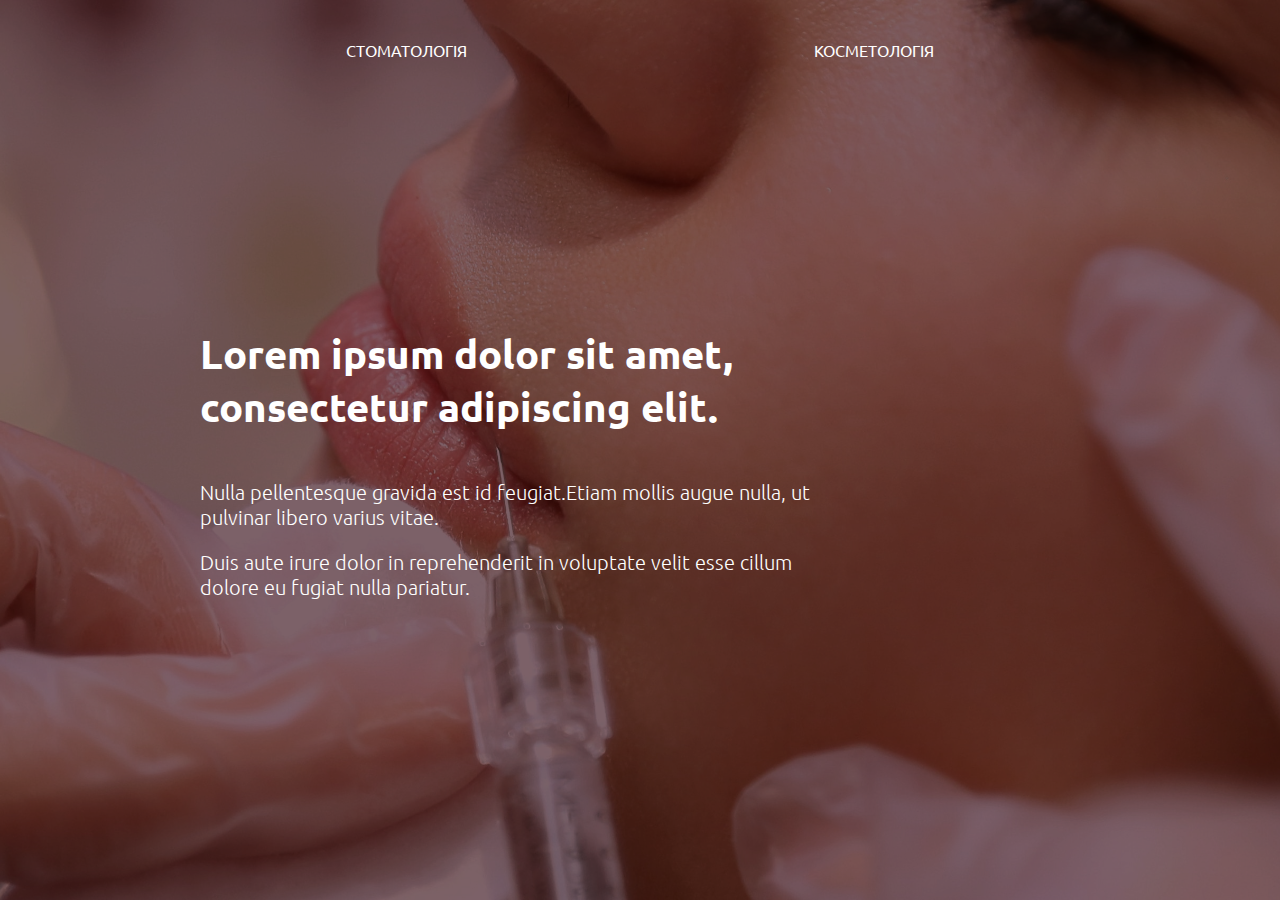
<file: cosmetology.html>
<!DOCTYPE html>
<html lang="en">

<head>
    <meta charset="UTF-8">
    <meta name="viewport" content="width=device-width, initial-scale=1.0">
    <link href="https://cdn.jsdelivr.net/npm/bootstrap@5.3.1/dist/css/bootstrap.min.css" rel="stylesheet"
        integrity="sha384-4bw+/aepP/YC94hEpVNVgiZdgIC5+VKNBQNGCHeKRQN+PtmoHDEXuppvnDJzQIu9" crossorigin="anonymous">
    <link rel="stylesheet" href="css/style.css" />
    <link rel="stylesheet" href="css/text.css" />
    <link rel="stylesheet" href="css/colors.css" />
    <link rel="stylesheet" href="css/cosmetology.css" />
    <title>Cosmetology</title>
</head>

<body>
    <div class="initial-section">
        <header class="desktop-header" locale-section-key="header">
            <a href="#" class="header-item">
                <!--*лого*-->
            </a>
            <a href="stomatology.html" locale-key="stomatology" class="header-item">
                <p class="paragraph-1 fw-bold">Стоматологія</p>
            </a>
            <a href="cosmetology.html" locale-key="stomatology" class="header-item">
                <p class="paragraph-1 fw-bold">Косметологія</p>
            </a>
            <div><!--localization--></div>
        </header>
        <div class="content">
            <h1 class="text-white w-75">Lorem ipsum dolor sit amet, consectetur adipiscing elit. </h1>
            <p class="paragraph-2 text-white">
                Nulla pellentesque gravida est id feugiat.Etiam mollis augue nulla, ut pulvinar libero varius vitae.
            </p>
            <p class="paragraph-2 text-white">
                Duis aute irure dolor in reprehenderit in voluptate velit esse cillum dolore eu fugiat
                nulla pariatur.
            </p>
        </div>
    </div>

    <script src="https://cdn.jsdelivr.net/npm/bootstrap@5.3.1/dist/js/bootstrap.bundle.min.js"
        integrity="sha384-HwwvtgBNo3bZJJLYd8oVXjrBZt8cqVSpeBNS5n7C8IVInixGAoxmnlMuBnhbgrkm"
        crossorigin="anonymous"></script>
</body>

</html>
</file>
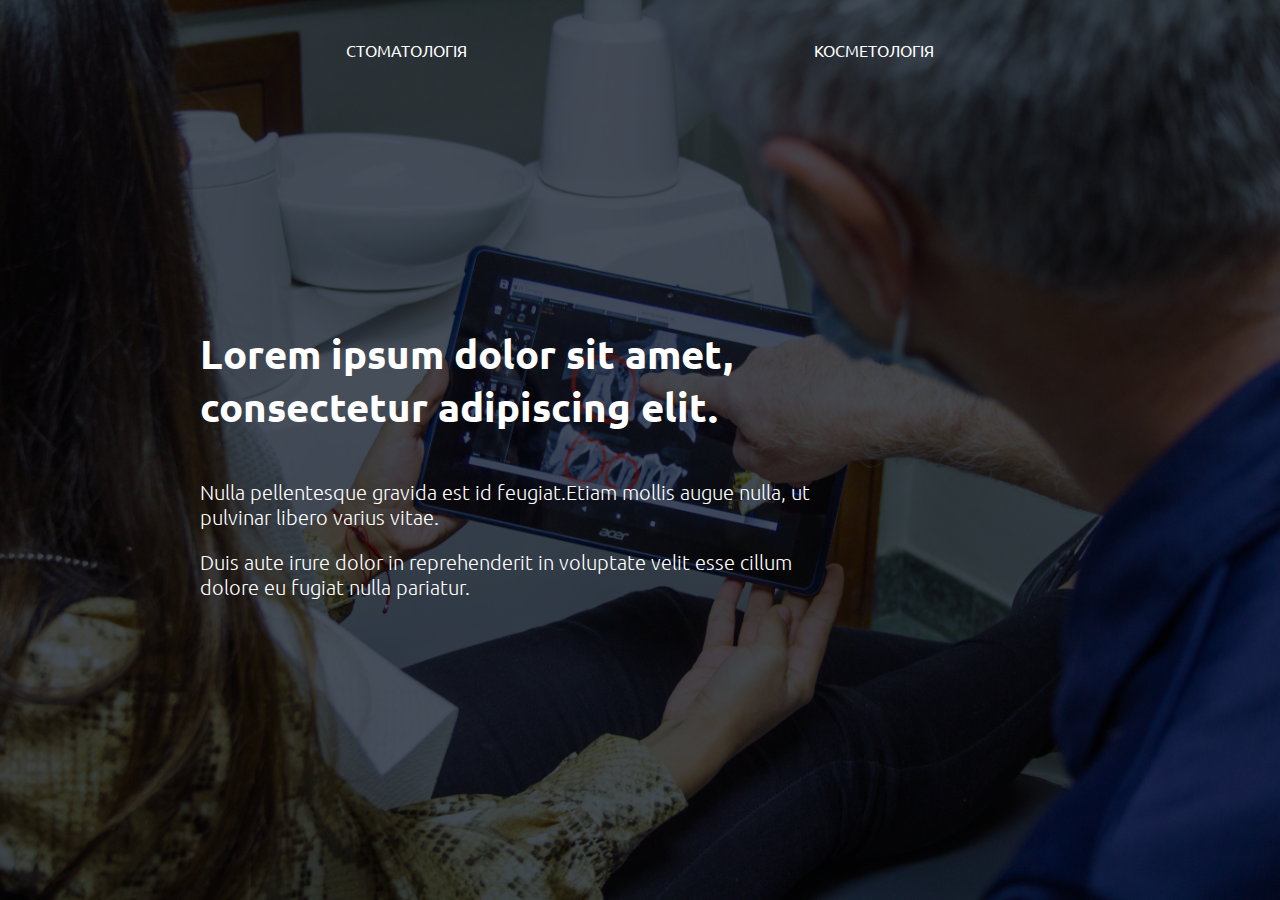
<file: stomatology.html>
<!DOCTYPE html>
<html lang="en">

<head>
    <meta charset="UTF-8">
    <meta name="viewport" content="width=device-width, initial-scale=1.0">
    <link href="https://cdn.jsdelivr.net/npm/bootstrap@5.3.1/dist/css/bootstrap.min.css" rel="stylesheet"
        integrity="sha384-4bw+/aepP/YC94hEpVNVgiZdgIC5+VKNBQNGCHeKRQN+PtmoHDEXuppvnDJzQIu9" crossorigin="anonymous">
    <link rel="stylesheet" href="css/style.css" />
    <link rel="stylesheet" href="css/text.css" />
    <link rel="stylesheet" href="css/colors.css" />
    <link rel="stylesheet" href="css/stomatology.css" />
    <title>Stomatology</title>
</head>

<body>
    <div class="initial-section">
        <header class="desktop-header" locale-section-key="header">
            <a href="#" class="header-item">
                <!--*лого*-->
            </a>
            <a href="stomatology.html" locale-key="stomatology" class="header-item">
                <p class="paragraph-1 fw-bold">Стоматологія</p>
            </a>
            <a href="cosmetology.html" locale-key="stomatology" class="header-item">
                <p class="paragraph-1 fw-bold">Косметологія</p>
            </a>
            <div><!--localization--></div>
        </header>
        <div class="content">
            <h1 class="text-white w-75">Lorem ipsum dolor sit amet, consectetur adipiscing elit. </h1>
            <p class="paragraph-2 text-white">
                Nulla pellentesque gravida est id feugiat.Etiam mollis augue nulla, ut pulvinar libero varius vitae.
            </p>
            <p class="paragraph-2 text-white">
                Duis aute irure dolor in reprehenderit in voluptate velit esse cillum dolore eu fugiat
                nulla pariatur.
            </p>
        </div>
    </div>

    <script src="https://cdn.jsdelivr.net/npm/bootstrap@5.3.1/dist/js/bootstrap.bundle.min.js"
        integrity="sha384-HwwvtgBNo3bZJJLYd8oVXjrBZt8cqVSpeBNS5n7C8IVInixGAoxmnlMuBnhbgrkm"
        crossorigin="anonymous"></script>
</body>

</html>
</file>
<file: css/style.css>
@import url("https://fonts.googleapis.com/css2?family=Ubuntu:wght@300;400;500;700&display=swap");
body {
  font-family: "Ubuntu";
}

a {
  text-decoration: none;
  color: unset;
}

.desktop-header {
  display: flex;
  align-items: center;
  justify-content: space-between;
  height: 100px;
  width: 100%;
  position: absolute;
  text-transform: uppercase;
}

.initial-section {
  height: 100vh;
  background: radial-gradient(50% 50% at 50% 50%, #F2F4FD 0%, #F2F4FD 100%);
  position: relative;
}
.initial-section .content {
  height: 100%;
  align-items: center;
  justify-content: space-between;
}

.text-section {
  padding-left: 140px;
  display: flex;
  flex-direction: column;
  justify-content: center;
  height: 100%;
  width: 40%;
}
.text-section p {
  margin-top: 30px;
}

.image-section {
  width: 50%;
  align-self: flex-end;
}
.image-section img {
  width: 100%;
}

.about-us-section {
  padding: 80px 0;
}
.about-us-section .headline {
  margin-bottom: 40px;
  text-transform: uppercase;
}
.about-us-section .image-section {
  display: flex;
  width: 60%;
}
.about-us-section .image-section img {
  width: 500px;
  margin: auto;
}

.carousel-section {
  height: 600px;
  overflow: hidden;
}
.carousel-section .carousel-item {
  height: 100%;
}
.carousel-section .carousel {
  height: 100%;
}

.team-section {
  padding: 80px 140px;
}
.team-section .headline {
  text-transform: uppercase;
}
.team-section h2 {
  margin-bottom: 60px;
}
.team-section .team {
  display: grid;
  grid-template-columns: 25% 25% 25% 25%;
  row-gap: 60px;
}
.team-section .team .team-member .team-member-img {
  border-radius: 25px 25px 0 0;
  height: 200px;
  width: 250px;
  overflow-y: hidden;
}
.team-section .team .team-member .team-member-img img {
  width: 100%;
}
.team-section .team .team-member .name {
  margin: 5px 0 1px;
}

footer {
  padding: 35px 140px;
  display: flex;
  justify-content: space-between;
  align-items: center;
}
footer .social-media {
  margin-top: 25px;
  align-items: center;
  width: 50%;
}
footer .social-media a {
  margin-right: 7px;
}
footer .info {
  display: flex;
}
footer .info .info-column:first-of-type {
  margin-right: 65px;
}
footer .info .info-item {
  display: flex;
  align-items: flex-start;
}
footer .info .info-item .text {
  margin: 5px 0 0 10px;
}
footer .info hr {
  width: 85px;
  margin: 25px auto;
}/*# sourceMappingURL=style.css.map */
</file>
<file: css/text.css>
h1 {
  font-size: 40px;
  font-weight: 700;
}

h2 {
  font-size: 24px;
  font-weight: 700;
}

p {
  margin: 0;
}

p.paragraph-1 {
  font-size: 16px;
}

p.paragraph-2 {
  font-size: 20px;
  font-weight: 300;
}

p.paragraph-3 {
  font-size: 30px;
}

p.paragraph-4 {
  font-size: 13px;
}

p.paragraph-5 {
  font-size: 18px;
}

p.display-1 {
  font-size: 45px;
}/*# sourceMappingURL=text.css.map */
</file>
<file: css/colors.css>
.text-accent-blue {
  color: #065FE9;
}

.text-dark-blue {
  color: #002D72;
}

.text-white {
  color: #FFFFFF;
}/*# sourceMappingURL=colors.css.map */
</file>
<file: css/cosmetology.css>
body {
  margin: 0;
  font-family: "Ubuntu";
}

.initial-section {
  background: url("../img/cosmetology-background.jfif") rgba(97, 65, 73, 0.831372549);
  background-position: center;
  background-size: cover;
  background-blend-mode: multiply;
  height: 100vh;
}
.initial-section header {
  color: #FFFFFF;
}
.initial-section .content {
  height: 100%;
  display: flex;
  flex-direction: column;
  justify-content: center;
  align-items: flex-start;
  width: 50%;
  margin-left: 200px;
}
.initial-section .content p {
  margin-top: 20px;
}/*# sourceMappingURL=cosmetology.css.map */
</file>
<file: css/stomatology.css>
body {
  margin: 0;
  font-family: "Ubuntu";
}

.initial-section {
  background: url("../img/stomatology-background.jfif") rgba(33, 42, 57, 0.831372549);
  background-position: center;
  background-size: cover;
  background-blend-mode: multiply;
  height: 100vh;
}
.initial-section header {
  color: #FFFFFF;
}
.initial-section .content {
  height: 100%;
  display: flex;
  flex-direction: column;
  justify-content: center;
  align-items: flex-start;
  width: 50%;
  margin-left: 200px;
}
.initial-section .content p {
  margin-top: 20px;
}/*# sourceMappingURL=stomatology.css.map */
</file>
